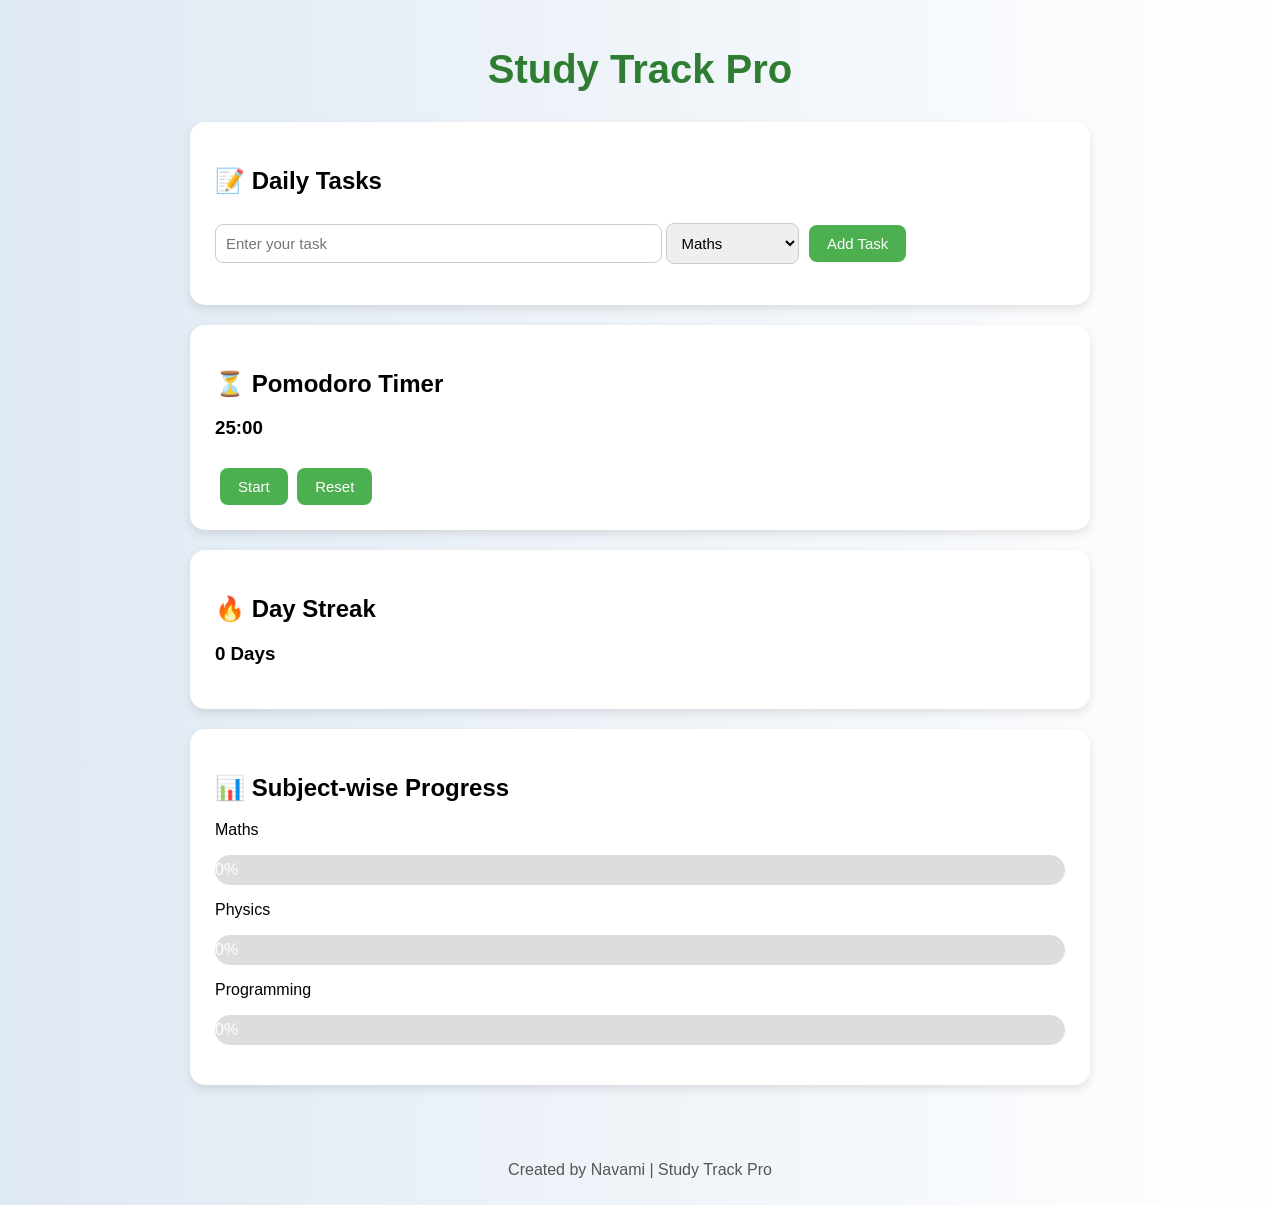
<file: index.html>
<!DOCTYPE html>
<html lang="en">

<head>

    <meta charset="UTF-8">

    <meta name="viewport"
          content="width=device-width, initial-scale=1.0">

    <title>Study Track Pro</title>

    <link rel="stylesheet"
          href="style.css">

</head>

<body>

    <div class="container">

        <h1>Study Track Pro</h1>

        <!-- TASK SECTION -->

        <div class="task-section">

            <h2>📝 Daily Tasks</h2>

            <input type="text"
                   id="taskInput"
                   placeholder="Enter your task">

            <!-- SUBJECT DROPDOWN -->

            <select id="subjectSelect">

                <option value="maths">
                    Maths
                </option>

                <option value="physics">
                    Physics
                </option>

                <option value="programming">
                    Programming
                </option>

            </select>

            <button onclick="addTask()">
                Add Task
            </button>

            <ul id="taskList"></ul>

        </div>

        <!-- TIMER SECTION -->

        <div class="timer-section">

            <h2>⏳ Pomodoro Timer</h2>

            <h3 id="timer">25:00</h3>

            <button onclick="startTimer()">
                Start
            </button>

            <button onclick="resetTimer()">
                Reset
            </button>

        </div>

        <!-- STREAK SECTION -->

        <div class="streak-section">

            <h2>🔥 Day Streak</h2>

            <h3 id="streak">0 Days</h3>

        </div>

        <!-- PROGRESS SECTION -->

        <div class="progress-section">

            <h2>📊 Subject-wise Progress</h2>

            <!-- MATHS -->

            <p>Maths</p>

            <div class="bar">

                <div class="fill"
                     id="mathsProgress">

                    0%

                </div>

            </div>

            <!-- PHYSICS -->

            <p>Physics</p>

            <div class="bar">

                <div class="fill"
                     id="physicsProgress">

                    0%

                </div>

            </div>

            <!-- PROGRAMMING -->

            <p>Programming</p>

            <div class="bar">

                <div class="fill"
                     id="programmingProgress">

                    0%

                </div>

            </div>

        </div>

    </div>

    <!-- FOOTER -->

    <footer>

        <p>
            Created by Navami | Study Track Pro
        </p>

    </footer>

    <script src="script.js"></script>

</body>

</html>
</file>
<file: style.css>
body {

    font-family: Arial, sans-serif;

    background: linear-gradient(
        to right,
        #dfe9f3,
        #ffffff
    );

    margin: 0;

    padding: 0;
}

.container {

    width: 80%;

    max-width: 900px;

    margin: auto;

    padding: 20px;
}

h1 {

    text-align: center;

    color: #2e7d32;

    font-size: 40px;

    margin-bottom: 30px;
}

.task-section,
.timer-section,
.streak-section,
.progress-section {

    background: white;

    padding: 25px;

    margin-top: 20px;

    border-radius: 15px;

    box-shadow: 0 4px 10px rgba(0,0,0,0.1);

    transition: 0.3s;
}

.task-section:hover,
.timer-section:hover,
.streak-section:hover,
.progress-section:hover {

    transform: scale(1.01);
}

input,
select {

    padding: 10px;

    border-radius: 8px;

    border: 1px solid #ccc;

    font-size: 15px;
}

input {

    width: 50%;
}

button {

    padding: 10px 18px;

    margin-top: 10px;

    margin-left: 5px;

    cursor: pointer;

    background: #4CAF50;

    color: white;

    border: none;

    border-radius: 8px;

    font-size: 15px;

    transition: 0.3s;
}

button:hover {

    background: #388e3c;
}

ul {

    list-style: none;

    padding: 0;
}

li {

    background: #f5f5f5;

    margin-top: 10px;

    padding: 12px;

    border-radius: 8px;

    display: flex;

    justify-content: space-between;

    align-items: center;

    flex-wrap: wrap;
}

/* PROGRESS BAR */

.bar {

    width: 100%;

    background: #ddd;

    border-radius: 20px;

    margin-top: 10px;

    margin-bottom: 15px;
}

.fill {

    width: 0%;

    height: 30px;

    background: linear-gradient(
        to right,
        #4CAF50,
        #81c784
    );

    color: white;

    text-align: center;

    line-height: 30px;

    border-radius: 20px;

    transition: 0.5s;
}

footer {

    text-align: center;

    margin-top: 30px;

    color: #555;

    padding: 10px;
}
</file>
<file: studytrackpro.css>
body {

    font-family: Arial, sans-serif;

    background: linear-gradient(
        to right,
        #dfe9f3,
        #ffffff
    );

    margin: 0;

    padding: 0;
}

.container {

    width: 80%;

    max-width: 900px;

    margin: auto;

    padding: 20px;
}

h1 {

    text-align: center;

    color: #2e7d32;

    font-size: 40px;

    margin-bottom: 30px;
}

.task-section,
.timer-section,
.streak-section,
.progress-section {

    background: white;

    padding: 25px;

    margin-top: 20px;

    border-radius: 15px;

    box-shadow: 0 4px 10px rgba(0,0,0,0.1);

    transition: 0.3s;
}

.task-section:hover,
.timer-section:hover,
.streak-section:hover,
.progress-section:hover {

    transform: scale(1.01);
}

input,
select {

    padding: 10px;

    border-radius: 8px;

    border: 1px solid #ccc;

    font-size: 15px;
}

input {

    width: 50%;
}

button {

    padding: 10px 18px;

    margin-top: 10px;

    margin-left: 5px;

    cursor: pointer;

    background: #4CAF50;

    color: white;

    border: none;

    border-radius: 8px;

    font-size: 15px;

    transition: 0.3s;
}

button:hover {

    background: #388e3c;
}

ul {

    list-style: none;

    padding: 0;
}

li {

    background: #f5f5f5;

    margin-top: 10px;

    padding: 12px;

    border-radius: 8px;

    display: flex;

    justify-content: space-between;

    align-items: center;

    flex-wrap: wrap;
}

/* PROGRESS BAR */

.bar {

    width: 100%;

    background: #ddd;

    border-radius: 20px;

    margin-top: 10px;

    margin-bottom: 15px;
}

.fill {

    width: 0%;

    height: 30px;

    background: linear-gradient(
        to right,
        #4CAF50,
        #81c784
    );

    color: white;

    text-align: center;

    line-height: 30px;

    border-radius: 20px;

    transition: 0.5s;
}

footer {

    text-align: center;

    margin-top: 30px;

    color: #555;

    padding: 10px;
}
</file>
